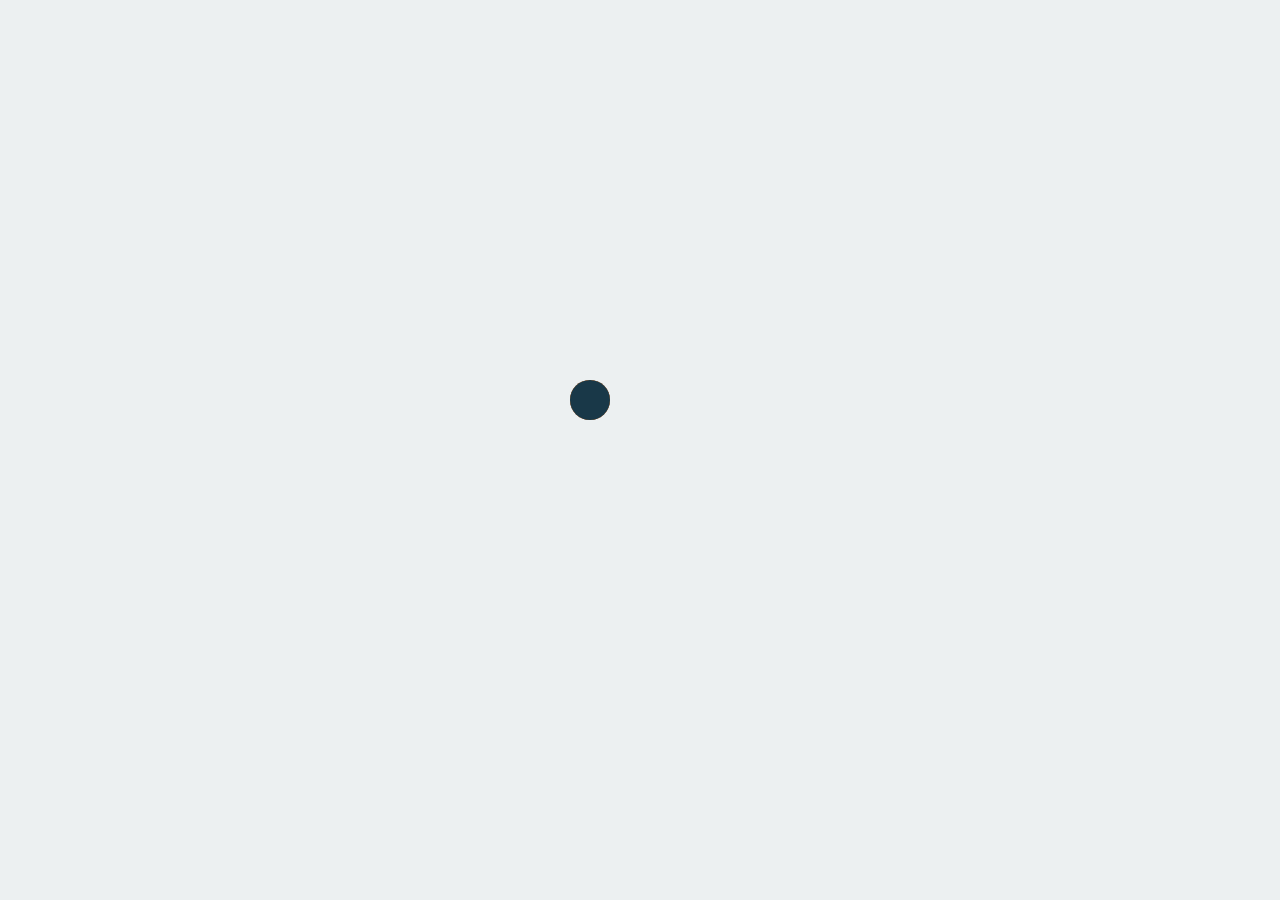
<file: index.html>
<!DOCTYPE html>
<html lang="en">
  <head>
    <meta charset="UTF-8" />
    <meta http-equiv="X-UA-Compatible" content="IE=edge" />
    <meta name="viewport" content="width=device-width, initial-scale=1.0" />
    <!--
      Links 
    -->
    <link rel="stylesheet" href="./style/index.css" />
    <link rel="icon" href="./image/favicon_io/favicon.ico" />
    <link
      rel="stylesheet"
      href="https://unicons.iconscout.com/release/v2.1.6/css/unicons.css"
    />
    <title>Doctor's Meet</title>
    
  </head>
  <script> window.onpopstate = () => history.go(0);
  var k=0; 
  var ss=sessionStorage.getItem(localStorage.getItem('licenseno'));
       var ll=localStorage.getItem('password');
  function hii(){
       
       var xhttp = new XMLHttpRequest();
         
         
           
          var k=localStorage.getItem('licenseno');
          xhttp.open("GET", "http://localhost:8080/ispresent/?id="+encodeURIComponent(parseInt(k)));
xhttp.send();
var count = 1;

 
xhttp.onload = () => {
     console.log(xhttp.response);
      localStorage.setItem("user",xhttp.responseText);
      
     
  }

}
 
           if((ss==null && ll==null ) ||     !(ss==ll))
           {
            alert("Access denied");
            location.href="Website_Preloader.html";
           }         
     function redirect(){
      localStorage.clear();
      sessionStorage.clear();
      window.location.href="Website_Preloader.html";
     }
  
  </script>
  
  <body>
    <nav>
      <div class="container">
        <h2 class="logo element">Doctor's Meet</h2>
        <!-- <div class="search-bar">
          <i class="uil uil-search"></i>
          <input type="search" placeholder="Search here" />
        </div> -->

        <div class="create">
          <label class="btn btn-primary" for="create-post" onclick="redirect()">Logout</label>
          <div class="profile-photo">
            <img src="./image/asset_social/profile-1.jpg" alt="" />
          </div>
        </div>
      </div>
    </nav>
    <!------------------- MAIN ------------------->
    <main>
      <div class="container">
        <!------------------- LEFT ------------------->
        <div class="left">
          <a class="profile">
            <div class="profile-photo">
              <img src="./image/asset_social/profile-1.jpg" />
            </div>
            <div class="handle">
              <script>hii()</script>
  
               
               
              <h4><span id="name"></span></h1>
              <script>
                 
                document.getElementById("name").innerHTML = localStorage.getItem('user');
              </script>
              <p class="text-muted">@<span id="namee"></span></p>
              <script>
                 
                document.getElementById("namee").innerHTML = localStorage.getItem('licenseno');
              </script>
            </div>
          </a>
           
          <!---------------- SIDEBAR ---------------->
          <div class="sidebar">
            <a class="menu-item active">
              <span><i class="uil uil-home"></i></span>
              <h3>Home</h3>
            </a>
            <a class="menu-item">
              <span><i class="uil uil-compass"></i></span>
              <h3>Explore</h3>
            </a>
            <a class="menu-item" id="notifications">
              <span>
                <i class="uil uil-bell"
                  ><small class="notifications-count">9+</small></i
                ></span
              >
              <h3>Notifications</h3>
              <!-------------- Notification pop-up --------------->
              <div class="notifications-popup">
                <div>
                  <div class="profile-photo">
                    <img src="\./image/asset_social/profile-2.jpg" alt="" />
                  </div>
                  <div class="notification-body">
                    <b>Keke Benjamin</b> accepted your friend request
                    <small class="text-muted">2 DAYS</small>
                  </div>
                </div>
                <div>
                  <div class="profile-photo">
                    <img src="./image/asset_social/profile-3.jpg" alt="" />
                  </div>
                  <div class="notification-body">
                    <b>John Doe</b> commented on your post
                    <small class="text-muted">1 HOUR AGO</small>
                  </div>
                </div>
                <div>
                  <div class="profile-photo">
                    <img src="./image/asset_social/profile-4.jpg" alt="" />
                  </div>
                  <div class="notification-body">
                    <b>Mary Oppong</b> and <b>283 others</b> liked your post
                    <small class="text-muted">4 MINUTES AGO</small>
                  </div>
                </div>
                <div>
                  <div class="profile-photo">
                    <img src="./image/asset_social/profile-5.jpg" alt="" />
                  </div>
                  <div class="notification-body">
                    <b>Doris Y. Lartey</b> commented on a post you are tagged in
                    <small class="text-muted">2 DAYS AGO</small>
                  </div>
                </div>
                <div>
                  <div class="profile-photo">
                    <img src="./image/asset_social/profile-6.jpg" alt="" />
                  </div>
                  <div class="notification-body">
                    <b>Donald Trump</b> commented on a post you are tagged in
                    <small class="text-muted">1 HOURS AGO</small>
                  </div>
                </div>
                <div>
                  <div class="profile-photo">
                    <img src="./image/asset_social/profile-7.jpg" alt="" />
                  </div>
                  <div class="notification-body">
                    <b>jane Doe</b> commented on your post
                    <small class="text-muted">1 HOURS AGO</small>
                  </div>
                </div>
              </div>
              <!--------------END NOTIFICATION POPUP------------->
            </a>
            <a class="menu-item" id="messages-notification">
              <span>
                <i class="uil uil-envelope-alt"
                  ><small class="notifications-count">6</small></i
                >
              </span>
              <h3>Messages</h3>
            </a>
           
            <a class="menu-item" id="theme">
              <span>
                <i class="uil uil-palette"></i>
              </span>
              <h3>Theme</h3>
            </a>
          
          </div>
          <!--------------END OF SIDEBAR ------------->
          
          <a href="http://localhost:9090/" > <label for="create-post" class="btn btn-primary" onclick="">CHAT BOT*</label></a>
        </div>

        <!------------------- MIDDLE ------------------->
        <div class="middle">
          <!--------------- story ---------------->
          <!-- <div class="stories">
            <div class="story">
              <div class="profile-photo">
                <img src="./image/asset_social/profile-8.jpg" />
              </div>
              <p class="name">Your Story</p>
            </div>
            <div class="story">
              <div class="profile-photo">
                <img src="./image/asset_social/profile-9.jpg" />
              </div>
              <p class="name">Lilla James</p>
            </div>
            <div class="story">
              <div class="profile-photo">
                <img src="./image/asset_social/profile-10.jpg" />
              </div>
              <p class="name">Winnie Hale</p>
            </div>
            <div class="story">
              <div class="profile-photo">
                <img src="./image/asset_social/profile-11.jpg" />
              </div>
              <p class="name">Daniel Bale</p>
            </div>
            <div class="story">
              <div class="profile-photo">
                <img src="./image/asset_social/profile-12.jpg" />
              </div>
              <p class="name">Jane Doe</p>
            </div>
            <div class="story">
              <div class="profile-photo">
                <img src="./image/asset_social/profile-13.jpg" />
              </div>
              <p class="name">Tina White</p>
            </div>
          </div> -->
          <!-----------END OF story ------------->

          <!-- <form action="" class="create-post">
            <div class="profile-photo">
              <img src="./image/asset_social/profile-1.jpg" />
            </div>
            <input
              type="text"
              placeholder="What's on your mind, Diana?"
              id="create-post"
            />
            <input type="submit" value="Post" class="btn btn-primary" />
          </form>
          <!------------------- FEEDS ----------------->
          <div class="feeds">
            <!------------------- FEED 1 ----------------->
            
            <div class="feed">
              <div class="head">
                <div class="user">
                  <div class="profile-photo">
                    <img src="./image/asset_social/profile-13.jpg" />
                  </div>
                  <div class="info">
                    <h3>Lana Rose</h3>
                    <small>Dubai, 15 MINUTES AGO</small>
                  </div>
                </div>
                <span class="edit">
                  <i class="uil uil-ellipsis-h"></i>
                </span>
              </div>

              <div class="photo">
                <img src="./image/asset_social/feed-2.jpg" />
              </div>

              <div class="action-button">
                <div class="interaction-buttons">
                  <span>
                    <i class="uil uil-heart"></i>
                  </span>
                  <span>
                    <i class="uil uil-comment-dots"></i>
                  </span>
                  <span>
                    <i class="uil uil-share-alt"></i>
                  </span>
                </div>
                <div class="bookmark">
                  <span>
                    <i class="uil uil-bookmark-full"></i>
                  </span>
                </div>
              </div>

              <div class="liked-by">
                <span>
                  <img src="./image/asset_social/profile-10.jpg" />
                </span>
                <span>
                  <img src="./image/asset_social/profile-4.jpg" />
                </span>
                <span>
                  <img src="./image/asset_social/profile-15.jpg" />
                </span>
                <p>Liked by <b>Ernest Achiever</b> and <b>2,323 others</b></p>
              </div>

              <div class="caption">
                <p>
                  <b>Lana Rose</b> Lorem ipsum dolor sit amet consectetur
                  adipisicing elit. Autem, repellendus.
                  <span class="hash-tag">#lifestyle</span>
                </p>
              </div>
              <div class="comments text-muted">View all 277 comments</div>
            </div>
            <!---------------------- FEED 3 --------------------->
            <div class="feed">
              <div class="head">
                <div class="user">
                  <div class="profile-photo">
                    <img src="./image/asset_social/profile-13.jpg" />
                  </div>
                  <div class="info">
                    <h3>Lana Rose</h3>
                    <small>Dubai, 15 MINUTES AGO</small>
                  </div>
                </div>
                <span class="edit">
                  <i class="uil uil-ellipsis-h"></i>
                </span>
              </div>

              <div class="photo">
                <img src="./image/asset_social/feed-3.jpg" />
              </div>

              <div class="action-button">
                <div class="interaction-buttons">
                  <span>
                    <i class="uil uil-heart"></i>
                  </span>
                  <span>
                    <i class="uil uil-comment-dots"></i>
                  </span>
                  <span>
                    <i class="uil uil-share-alt"></i>
                  </span>
                </div>
                <div class="bookmark">
                  <span>
                    <i class="uil uil-bookmark-full"></i>
                  </span>
                </div>
              </div>

              <div class="liked-by">
                <span>
                  <img src="./image/asset_social/profile-10.jpg" />
                </span>
                <span>
                  <img src="./image/asset_social/profile-4.jpg" />
                </span>
                <span>
                  <img src="./image/asset_social/profile-15.jpg" />
                </span>
                <p>Liked by <b>Ernest Achiever</b> and <b>2,323 others</b></p>
              </div>

              <div class="caption">
                <p>
                  <b>Lana Rose</b> Lorem ipsum dolor sit amet consectetur
                  adipisicing elit. Autem, repellendus.
                  <span class="hash-tag">#lifestyle</span>
                </p>
              </div>
              <div class="comments text-muted">View all 277 comments</div>
            </div>
            <!------------------- FEED 4 ------------------->
            <div class="feed">
              <div class="head">
                <div class="user">
                  <div class="profile-photo">
                    <img src="./image/asset_social/profile-13.jpg" />
                  </div>
                  <div class="info">
                    <h3>Lana Rose</h3>
                    <small>Dubai, 15 MINUTES AGO</small>
                  </div>
                </div>
                <span class="edit">
                  <i class="uil uil-ellipsis-h"></i>
                </span>
              </div>

              <div class="photo">
                <img src="./image/asset_social/feed-4.jpg" />
              </div>

              <div class="action-button">
                <div class="interaction-buttons">
                  <span>
                    <i class="uil uil-heart"></i>
                  </span>
                  <span>
                    <i class="uil uil-comment-dots"></i>
                  </span>
                  <span>
                    <i class="uil uil-share-alt"></i>
                  </span>
                </div>
                <div class="bookmark">
                  <span>
                    <i class="uil uil-bookmark-full"></i>
                  </span>
                </div>
              </div>

              <div class="liked-by">
                <span>
                  <img src="./image/asset_social/profile-10.jpg" />
                </span>
                <span>
                  <img src="./image/asset_social/profile-4.jpg" />
                </span>
                <span>
                  <img src="./image/asset_social/profile-15.jpg" />
                </span>
                <p>Liked by <b>Ernest Achiever</b> and <b>2,323 others</b></p>
              </div>

              <div class="caption">
                <p>
                  <b>Lana Rose</b> Lorem ipsum dolor sit amet consectetur
                  adipisicing elit. Autem, repellendus.
                  <span class="hash-tag">#lifestyle</span>
                </p>
              </div>
              <div class="comments text-muted">View all 277 comments</div>
            </div>
            <!---------------------- FEED 6 -------------------->
            <div class="feed">
              <div class="head">
                <div class="user">
                  <div class="profile-photo">
                    <img src="./image/asset_social/profile-13.jpg" />
                  </div>
                  <div class="info">
                    <h3>Lana Rose</h3>
                    <small>Dubai, 15 MINUTES AGO</small>
                  </div>
                </div>
                <span class="edit">
                  <i class="uil uil-ellipsis-h"></i>
                </span>
              </div>

              <div class="photo">
                <img src="./image/asset_social/feed-5.jpg" />
              </div>

              <div class="action-button">
                <div class="interaction-buttons">
                  <span>
                    <i class="uil uil-heart"></i>
                  </span>
                  <span>
                    <i class="uil uil-comment-dots"></i>
                  </span>
                  <span>
                    <i class="uil uil-share-alt"></i>
                  </span>
                </div>
                <div class="bookmark">
                  <span>
                    <i class="uil uil-bookmark-full"></i>
                  </span>
                </div>
              </div>

              <div class="liked-by">
                <span>
                  <img src="./image/asset_social/profile-10.jpg" />
                </span>
                <span>
                  <img src="./image/asset_social/profile-4.jpg" />
                </span>
                <span>
                  <img src="./image/asset_social/profile-15.jpg" />
                </span>
                <p>Liked by <b>Ernest Achiever</b> and <b>2,323 others</b></p>
              </div>

              <div class="caption">
                <p>
                  <b>Lana Rose</b> Lorem ipsum dolor sit amet consectetur
                  adipisicing elit. Autem, repellendus.
                  <span class="hash-tag">#lifestyle</span>
                </p>
              </div>
              <div class="comments text-muted">View all 277 comments</div>
            </div>
            <!---------------------- FEED 7 ---------------------->
            <div class="feed">
              <div class="head">
                <div class="user">
                  <div class="profile-photo">
                    <img src="./image/asset_social/profile-13.jpg" />
                  </div>
                  <div class="info">
                    <h3>Lana Rose</h3>
                    <small>Dubai, 15 MINUTES AGO</small>
                  </div>
                </div>
                <span class="edit">
                  <i class="uil uil-ellipsis-h"></i>
                </span>
              </div>

              <div class="photo">
                <img src="./image/asset_social/feed-6.jpg" />
              </div>

              <div class="action-button">
                <div class="interaction-buttons">
                  <span>
                    <i class="uil uil-heart"></i>
                  </span>
                  <span>
                    <i class="uil uil-comment-dots"></i>
                  </span>
                  <span>
                    <i class="uil uil-share-alt"></i>
                  </span>
                </div>
                <div class="bookmark">
                  <span>
                    <i class="uil uil-bookmark-full"></i>
                  </span>
                </div>
              </div>

              <div class="liked-by">
                <span>
                  <img src="./image/asset_social/profile-10.jpg" />
                </span>
                <span>
                  <img src="./image/asset_social/profile-4.jpg" />
                </span>
                <span>
                  <img src="./image/asset_social/profile-15.jpg" />
                </span>
                <p>Liked by <b>Ernest Achiever</b> and <b>2,323 others</b></p>
              </div>

              <div class="caption">
                <p>
                  <b>Lana Rose</b> Lorem ipsum dolor sit amet consectetur
                  adipisicing elit. Autem, repellendus.
                  <span class="hash-tag">#lifestyle</span>
                </p>
              </div>
              <div class="comments text-muted">View all 277 comments</div>
            </div>
          </div>
          <!------------------- END OF FEEDs -------------------->
        </div>
        <! ============================ END OF MIDDLE ======================== */

        <!------------------- RIGHT ------------------->
        <div class="right">
          <div class="messages">
            <div class="heading">
              <h4>Messages</h4>
              <i class="uil uil-edit"></i>
            </div>
            <!--------------------search bar------------------>
            <div class="search-bar">
              <i class="uil uil-search"></i>
              <input
                type="search"
                placeholder="Search messages"
                id="message-search"
              />
            </div>
            <!----------------- messages caregory-------------------->
           
            <!-------------message 1------------->
            <div class="message">
              <div class="profile-photo">
                <img src="./image/asset_social/profile-17.jpg" />
                <div class="active"></div>
              </div>
              <div class="message-body">
                <h5>Manish Lokhandwale</h5>
                <p class="text-muted">
                  Call Dr. Kirti for further details of the case
                </p>
              </div>
            </div>
            <!-- -------------- Message - 2 ----------------- -->
            <div class="message">
              <div class="profile-photo">
                <img src="./image/asset_social/profile-18.jpg" />
                <div class="active"></div>
              </div>
              <div class="message-body">
                <h5>Ajay khurana</h5>
                <p class="text-muted">Check-out today's patient records</p>
              </div>
            </div>
            <!-- -------------- Message-3 --------------- -->
            <div class="message">
              <div class="profile-photo">
                <img src="./image/asset_social/profile-19.jpg" />
                <div class="active"></div>
              </div>
              <div class="message-body">
                <h5>Dr. Neeraj Murari</h5>
                <p class="text-muted">There is an emergency! Can you come?</p>
              </div>
            </div>
          </div>
          <!---------------End of message ----------->
          <!--------------- friend request ---------------->
          <div class="friend-requests">
            <h4>Requests</h4>
            <!-- ------------- Request-1 -------------- -->
            <div class="request">
              <div class="info">
                <div class="profile-photo">
                  <img src="./image/asset_social/profile-8.jpg" />
                </div>
                <div>
                  <h5>Ankit Banerjee</h5>
                  <p class="text-muted">10 mutual friends</p>
                </div>
              </div>
              <div class="action">
                <button class="btn btn-primary">Accept</button>
                <button class="btn">Decline</button>
              </div>
            </div>
            <!-- ------------- Request-2 -------------- -->
            <div class="request">
              <div class="info">
                <div class="profile-photo">
                  <img src="./image/asset_social/profile-8.jpg" />
                </div>
                <div>
                  <h5>Jacqline Banerjee</h5>
                  <p class="text-muted">2 mutual friends</p>
                </div>
              </div>
              <div class="action">
                <button class="btn btn-primary">Accept</button>
                <button class="btn">Decline</button>
              </div>
            </div>
            <!-- ------------- Request-3 -------------- -->
            <div class="request">
              <div class="info">
                <div class="profile-photo">
                  <img src="./image/asset_social/profile-10.jpg" />
                </div>
                <div>
                  <h5>Jennifer Toplerene</h5>
                  <p class="text-muted">19 mutual friends</p>
                </div>
              </div>
              <div class="action">
                <button class="btn btn-primary">Accept</button>
                <button class="btn">Decline</button>
              </div>
            </div>
          </div>
        </div>
        <!-- ==========END OF RIGHT========= -->
      </div>
    </main>
    <!-- =============== THEME CUSTOMIZATION =============== -->
    <div class="customize-theme">
      <div class="card">
        <h2>Customize your view</h2>
        <p class="text-muted">Manage your font size,color and background</p>

        <!------Font sizes-->
        <div class="font-size">
          <h4>Font size</h4>

          <!-- Choose size  -->
          <div>
            <h6>Aa</h6>
            <div class="choose-size">
              <span class="font-size-1"></span>
              <span class="font-size-2"></span>
              <span class="font-size-3 active"></span>
              <span class="font-size-4"></span>
              <span class="font-size-5"></span>
            </div>
            <h3>Aa</h3>
          </div>
        </div>

        <!-- ------------- primary color -------------- -->
        <div class="color">
          <h4>Color</h4>
          <div class="choose-color">
            <span class="color-1"> </span>
            <span class="color-2"> </span>
            <span class="color-3 active"> </span>
            <span class="color-4"> </span>
            <span class="color-5"> </span>
          </div>
        </div>
        <!--Background color-->
        <div class="background">
          <h4>Background</h4>
          <div class="choose-bg">
            <div class="bg-1 active">
              <span></span>
              <h5 for="bg-1">Light</h5>
            </div>
            <div class="bg-2">
              <span></span>
              <h5 for="bg-2">Dim</h5>
            </div>
            <div class="bg-3">
              <span></span>
              <h5 for="bg-3">Lights Out</h5>
            </div>
          </div>
        </div>
      </div>
    </div>
    <script src="./script.js"></script>
  </body>
</html>
//Ankit
</file>
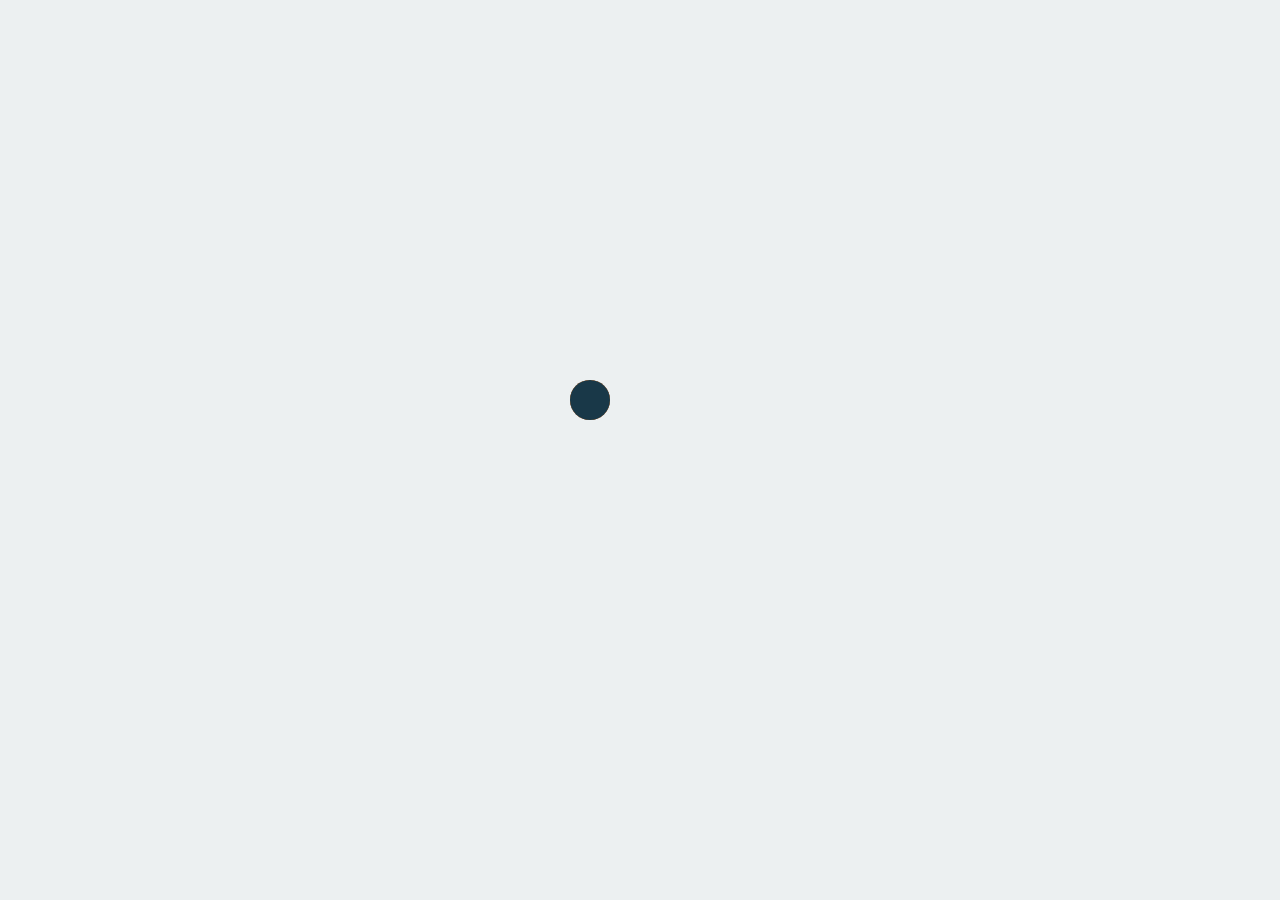
<file: index1.html>
<!DOCTYPE html>
<html lang="en">
  <head>
    <meta charset="UTF-8" />
    <meta http-equiv="X-UA-Compatible" content="IE=edge" />
    <meta name="viewport" content="width=device-width, initial-scale=1.0" />
    <!--
      Links 
    -->
    <link rel="stylesheet" href="./style/index.css" />
    <link rel="icon" href="./image/favicon_io/favicon.ico" />
    <link
      rel="stylesheet"
      href="https://unicons.iconscout.com/release/v2.1.6/css/unicons.css"
    />
    <title>Doctor's Meet</title>
  </head>
  <script> window.onpopstate = () => history.go(0);
    var k=0; 
    var ss=sessionStorage.getItem(localStorage.getItem('licenseno'));
         var ll=localStorage.getItem('password');
    function hii(){
         
         var xhttp = new XMLHttpRequest();
           
           
             
            var k=localStorage.getItem('licenseno');
            xhttp.open("GET", "https://doctorsmeet1.onrender.com/ispresent/?id="+encodeURIComponent(parseInt(k)));
  xhttp.send();
  var count = 1;
  
   
  xhttp.onload = () => {
       console.log(xhttp.response);
        localStorage.setItem("user",xhttp.responseText);
        
       
    }
  
  }
   
             if((ss==null && ll==null ) ||     !(ss==ll))
             {
              alert("Access denied");
              location.href="Website_Preloader.html";
             }         
       function redirect(){
        localStorage.clear();
        sessionStorage.clear();
        window.location.href="Website_Preloader.html";
       }
    
    </script>
  <body>
    <nav>
      <div class="container">
        <h2 class="logo element">Doctor's Meet</h2>

        <div class="create">
          <label class="btn btn-primary" onclick="redirect()" for="create-post">Logout</label>
          <div class="profile-photo">
            <img src="./image/asset_social/profile-1.jpg" alt=""  />
          </div>
        </div>
      </div>
    </nav>
    <!------------------- MAIN ------------------->
    <main>
      <div class="container">
        <!------------------- LEFT ------------------->
        <div class="left">
            <a class="profile">
              <div class="profile-photo">
                <img src="./image/asset_social/profile-1.jpg" />
              </div>
              <div class="handle">
                <script>hii()</script>
    
                 
                 
                <h4><span id="name"></span></h1>
                <script>
                   
                  document.getElementById("name").innerHTML = localStorage.getItem('user');
                </script>
                <p class="text-muted">@<span id="namee"></span></p>
                <script>
                   
                  document.getElementById("namee").innerHTML = localStorage.getItem('licenseno');
                </script>
              </div>
            </a>
             

          <!---------------- SIDEBAR ---------------->
          <div class="sidebar">
            <a class="menu-item active">
              <span><i class="uil uil-home"></i></span>
              <h3>Home</h3>
            </a>
            <a class="menu-item" id="explore">
              <span>
                <i class="uil uil-chart-line"></i>
              </span>
              <h3>Birth Rate</h3>
            </a>
            <a class="menu-item" id="notifications">
              <span>
                <i class="uil uil-bell"
                  ><small class="notifications-count">9+</small></i
                ></span
              >
              <h3>Notifications</h3>
              <!-------------- Notification pop-up --------------->
              <div class="notifications-popup">
                <div>
                  <div class="profile-photo">
                    <img src="\./image/asset_social/profile-2.jpg" alt="" />
                  </div>
                  <div class="notification-body">
                    <b>Dr. Priyanka Gupta</b>  became MD!
                    <small class="text-muted">2 DAYS</small>
                  </div>
                </div>
                <div>
                  <div class="profile-photo">
                    <img src="./image/asset_social/KapilKhare.jpg" alt="" />
                  </div>
                  <div class="notification-body">
                    <b>Dr. Kapil Khare</b> completed my MBBS!
                    <small class="text-muted">1 HOUR AGO</small>
                  </div>
                </div>
                <div>
                  <div class="profile-photo">
                    <img src="./image/asset_social/AnuragSaxena.jpeg" alt="" />
                  </div>
                  <div class="notification-body">
                    <b>Anurag Saxena</b> have his <b>birthday</b> today.
                    <small class="text-muted">4 MINUTES AGO</small>
                  </div>
                </div>
                <div>
                  <div class="profile-photo">
                    <img src="./image/asset_social/SandeepVaishya.jpg" alt="" />
                  </div>
                  <div class="notification-body">
                    <b>Sandeep Vaishya</b> has successfully done the operation.
                    <small class="text-muted">2 DAYS AGO</small>
                  </div>
                </div>
                <div>
                  <div class="profile-photo">
                    <img src="./image/asset_social/HSChhabra.jpg" alt="" />
                  </div>
                  <div class="notification-body">
                    <b>HS. Chhabra</b> is shifting to Delhi.
                    <small class="text-muted">1 HOURS AGO</small>
                  </div>
                </div>
                <div>
                  <div class="profile-photo">
                    <img src="./image/asset_social/VinodRaina.jpg" alt="" />
                  </div>
                  <div class="notification-body">
                    <b>Vinod Raina</b> is awarded as the best <b>Medical Oncologist</b> in Gurgaon.
                    <small class="text-muted">1 HOURS AGO</small>
                  </div>
                </div>
              </div>
              <!--------------END NOTIFICATION POPUP------------->
            </a>
            <a class="menu-item" id="messages-notification">
              <span>
                <i class="uil uil-envelope-alt"
                  ><small class="notifications-count">3</small></i
                >
              </span>
              <h3>Last Messages</h3>
            </a>
            <a class="menu-item" id="theme">
              <span>
                <i class="uil uil-palette"></i>
              </span>
              <h3>Theme</h3>
            </a>
            <a class="menu-item" id="setting">
              <span>
                <i class="uil uil-chart-line"></i>
              </span>
              <h3>Death Rate</h3>
            </a>
          </div>
          <!--------------END OF SIDEBAR ------------->
          <a href="https://doctorschattingapp.onrender.com" > <label for="create-post" class="btn btn-primary" onclick="">Refer</label></a>
        </div>

        <!------------------- MIDDLE ------------------->
        <div class="middle">
          <!------------------- FEEDS ----------------->
          <div class="feeds">
            <!------------------- FEED 1 ----------------->
            <div class="feed">
              <div class="head">
                <div class="user">
                  <div class="profile-photo">
                    <img src="./image/asset_social/TOILogo.png" />
                  </div>
                  <div class="info">
                    <h3>Times of India</h3>
                    <small>Noida, 15 MINUTES AGO</small>
                  </div>
                </div>
                <span class="edit">
                  <i class="uil uil-ellipsis-h"></i>
                </span>
              </div>

              <div class="photo">
                <img src="./image/asset_social/feed-1.jpg" />
              </div>

              <div class="action-button">
      
                <div class="bookmark">
                  <span>
                    <i class="uil uil-bookmark-full"></i>
                  </span>
                </div>
              </div>

      

              <div class="caption">
                <p>
                  <span><i class="uil uil-compass"></i></span>
                  <b>Five Noida</b> doctors booked for remdesivir 'delay'! <br>
                  <p>Five doctors of a private hospital have been booked uder IPC section 304(A)
                    (causing death by negligence) in an FIR filed on the recommendation from the health department, whose preliminary inquiry found merit in allegations of a "delay" in administering remdesivir to a 22-year old college student who died during the second wave of Covid last year. 
                  </p>
                  <span class="hash-tag">#lifestyle</span>
                </p>
              </div>
              
            </div>
            <!------------------ FEED 2 ------------------>
            <div class="feed">
              <div class="head">
                <div class="user">
                  <div class="profile-photo">
                    <img src="./image/asset_social/HindustanTimes.png" />
                  </div>
                  <div class="info">
                    <h3>HindustanTimes</h3>
                    <small>Mumbai, 25 MINUTES AGO</small>
                  </div>
                </div>
                <span class="edit">
                  <i class="uil uil-ellipsis-h"></i>
                </span>
              </div>

              <div class="photo">
                <img src="./image/asset_social/feed-2.jpg" />
              </div>

              <div class="action-button">
              
                <div class="bookmark">
                  <span>
                    <i class="uil uil-bookmark-full"></i>
                  </span>
                </div>
              </div>

              <div class="caption">
                <p>
                  <span><i class="uil uil-compass"></i></span>
                  <b>Shocking! 8 years on,</b> two doctors' booked for women death!
                  <p>Eight years after a 48 year old-woman died during treatment in Sion Hospital, the police have booked two doctors for causing the death by negligence. The Sion booked Dr. Harshal Thadsare and Dr. Deepali Jadhav under section 304A of the IPC. The police filled the case after receiving a report from JJ Hospital recently. 
                  </p>
                  <span class="hash-tag">#lifestyle</span>
                </p>
              </div>
        
            </div>
            <!---------------------- FEED 3 --------------------->
            <div class="feed">
              <div class="head">
                <div class="user">
                  <div class="profile-photo">
                    <img src="./image/asset_social/TheHindu2.png" />
                  </div>
                  <div class="info">
                    <h3>The Hindu</h3>
                    <small>Telangana, 1 HOUR AGO</small>
                  </div>
                </div>
                <span class="edit">
                  <i class="uil uil-ellipsis-h"></i>
                </span>
              </div>

              <div class="photo">
                <img src="./image/asset_social/feed-3.jpg" />
              </div>

              <div class="action-button">
               
                <div class="bookmark">
                  <span>
                    <i class="uil uil-bookmark-full"></i>
                  </span>
                </div>
              </div>

              <div class="caption">
                <p>
                  <span><i class="uil uil-compass"></i></span>
                  <b>Telangana:</b> Fake doctors busted in Jangaon! <br>
                  <p>JANGAON: Task force police arrested a fake doctor in Shivunipally village of Station Ghanpur mandal in Jangaon district on monday. Poilce also seized stethoscopes, a rubber stamp, a patient register, a letterhead, visiting cards, phamplets, referral sheets, allopathy and ayurvedic medicines and a smartphone. The fake doctor was identified as Akash Kumar Biswas. Speaking to the media, Task force inspector V Naresh Kumar stated that in the last 10 years, the accused treated 3,650 patients without any authentic certificates and legal permissions from the concerned medical department.</p>
                  <span class="hash-tag">#lifestyle</span>
                </p>
              </div>
            
            </div>
            <!------------------- FEED 4 ------------------->
            <div class="feed">
              <div class="head">
                <div class="user">
                  <div class="profile-photo">
                    <img src="./image/asset_social/TheNewYorkTimes.jpg" />
                  </div>
                  <div class="info">
                    <h3>The New York Times</h3>
                    <small>United Kingdom, 30 MINUTES AGO</small>
                  </div>
                </div>
                <span class="edit">
                  <i class="uil uil-ellipsis-h"></i>
                </span>
              </div>

              <div class="photo">
                <img src="./image/asset_social/feed-4.jpg" />
              </div>

              <div class="action-button">
              
                <div class="bookmark">
                  <span>
                    <i class="uil uil-bookmark-full"></i>
                  </span>
                </div>
              </div>

              

              <div class="caption">
                <p>
                  <span><i class="uil uil-compass"></i></span>
                  <b>Camridge University</b> 
                  <p>The team, including researchers from the University of Cambridge in the UK, said the blood cells were grown form stem cells from donors. The red cells were then transfused into healthy volunteers. This is the first time in the world that red blood cells that have grown in a labortaory have been given to another person as a part of trial into blood transform.</p>
                  <span class="hash-tag">#lifestyle</span>
                </p>
              </div>
             
            </div>
            <!---------------------- FEED 6 -------------------->
            <div class="feed">
              <div class="head">
                <div class="user">
                  <div class="profile-photo">
                    <img src="./image/asset_social/DailyMail.png" />
                  </div>
                  <div class="info">
                    <h3>Daily Mail</h3>
                    <small>California, 18 HOURS AGO</small>
                  </div>
                </div>
                <span class="edit">
                  <i class="uil uil-ellipsis-h"></i>
                </span>
              </div>

              <div class="photo">
                <img src="./image/asset_social/feed-5.jpg" />
              </div>

              <div class="action-button">
                
                <div class="bookmark">
                  <span>
                    <i class="uil uil-bookmark-full"></i>
                  </span>
                </div>
              </div>

              

              <div class="caption">
                <p>
                  <span><i class="uil uil-compass"></i></span>
                  <b>Viral Video:</b> California-Based Opthalmologist Removes 23 Contact Lenses From Woman's Eye. <br><br>
                  <p>
                    Showing the process of removing each layer of contact lenses from the eyes of an anonymous woman who applied contact lenses for 23 mights in a row without taking them off each day, an opthalmologist named Dr Katerina Kurteeva from California was in shock and shared the video on Instagram.
                  </p>
                  <span class="hash-tag">#lifestyle</span>
                </p>
              </div>
              
            </div>
            <!---------------------- FEED 7 ---------------------->
            <div class="feed">
              <div class="head">
                <div class="user">
                  <div class="profile-photo">
                    <img src="./image/asset_social/TheGuardian.png" />
                  </div>
                  <div class="info">
                    <h3>The Guardian</h3>
                    <small>New York, 35 MINUTES AGO</small>
                  </div>
                </div>
                <span class="edit">
                  <i class="uil uil-ellipsis-h"></i>
                </span>
              </div>

              <div class="photo">
                <img src="./image/asset_social/PolioVirus.webp" />
              </div>

              <div class="action-button">
               
                <div class="bookmark">
                  <span>
                    <i class="uil uil-bookmark-full"></i>
                  </span>
                </div>
              </div>

            

              <div class="caption">
                <p>
                  <span><i class="uil uil-compass"></i></span>
                  <b>New York : </b> Poliovirus found in New York City wastewater.
                  <br>
                  <p>Hochul declared a state disaster emergency that allows EMS workers, midwives, and pharmacists to administer polio vaccines and allows doctors to issue standing orders for the vaccine. Data on immunizations will be used to focus vaccination efforts where they are needed the most.</p>
                  <span class="hash-tag">#lifestyle</span>
                </p>
              </div>
              
            </div>
          </div>
          <!------------------- END OF FEEDs -------------------->
        </div>
         <!-- ============================ END OF MIDDLE ========================  -->

        <!------------------- RIGHT ------------------->
        <div class="right">
          <div class="messages">
            <div class="heading">
              <h4>Last Messages</h4>
              <i class="uil uil-edit"></i>
            </div>
            <!--------------------search bar------------------>
            <div class="search-bar">
              <i class="uil uil-search"></i>
              <input
                type="search"
                placeholder="Search messages"
                id="message-search"
              />
            </div>
            <!----------------- messages caregory-------------------->
           
            <!-------------message 1------------->
            <div class="message">
              <div class="profile-photo">
                <img src="./image/asset_social/ManishLokhandwala.jpg" />
                <div class="active"></div>
              </div>
              <div class="message-body">
                <h5>Dr. Manish Lokhandwale</h5>
                <p class="text-muted">
                  Call Dr. Kirti for further details of the case
                </p>
              </div>
            </div>
            <!-- -------------- Message - 2 ----------------- -->
            <div class="message">
              <div class="profile-photo">
                <img src="./image/asset_social/AjayKhurana.png" />
                <div class="active"></div>
              </div>
              <div class="message-body">
                <h5>Dr. Ajay khurana</h5>
                <p class="text-muted">Check-out today's patient records</p>
              </div>
            </div>
            <!-- -------------- Message-3 --------------- -->
            <div class="message">
              <div class="profile-photo">
                <img src="./image/asset_social/NeerajMurari.jpg" />
                <div class="active"></div>
              </div>
              <div class="message-body">
                <h5>Dr. Neeraj Murari</h5>
                <p class="text-muted">There is an emergency! Can you come?</p>
              </div>
            </div>
          </div>
          <!---------------End of message ----------->
          <!--------------- friend request ---------------->
          <div class="friend-requests">
            <h4>Facts</h4>
            <!-- ------------- Request-1 -------------- -->
            <div class="request">
              <div class="info">
                <div class="profile-photo">
                  <img src="./image/asset_social/NerveImpulses.png" />
                </div>
                <div>
                  <h5>Nerve Impulses</h5>
                  <p class="text-muted"><q style="font-family:cursive;">Nerve Impulses travel at over 400km/hr (249 mi/hr)</q></p>
                </div>
              </div>
            </div>
            <!-- ------------- Request-2 -------------- -->
            <div class="request">
              <div class="info">
                <div class="profile-photo">
                  <img src="./image/asset_social/HeartQuote.jpg" />
                </div>
                <div>
                  <h5>Heart</h5>
                  <p class="text-muted"><q style="font-family: cursive;">Our heart beats around 100,00 times everyday or about 30 million times in a year."</q></p>
                </div>
              </div>
            </div>
            <!-- ------------- Request-3 -------------- -->
            <div class="request">
              <div class="info">
                <div class="profile-photo">
                  <img src="./image/asset_social/EyeQuote.jpg" />
                </div>
                <div>
                  <h5>Eye</h5>
                  <p class="text-muted"><q style="font-family:cursive;">Our eyes can distinguish up to ten million colour surfaces and take in more information than the largest telescope known to man.</q></p>
                </div>
              </div>
            </div>
            <div class="request">
              <div class="info">
                <div class="profile-photo">
                  <img src="./image/asset_social/LungsQuotes.webp" />
                </div>
                <div>
                  <h5>Lungs</h5>
                  <p class="text-muted"><q style="font-family:cursive;">Our lungs inhale over two million litres of air every day, without even thinking. Their surface area is large enough to cover one side of a tennis court.</q></p>
                </div>
              </div>
            </div>
            <div class="request">
              <div class="info">
                <div class="profile-photo">
                  <img src="./image/asset_social/NoseQuotes.jpg" />
                </div>
                <div>
                  <h5>Nose</h5>
                  <p class="text-muted"><q style="font-family:cursive;">Our nose is our personal air-conditioning system: it warms cold air, cools hot air and filters impurities.</q></p>
                </div>
              </div>
            </div>
          </div>
        </div>
        <!-- ==========END OF RIGHT========= -->
      </div>
    </main>
    <!-- =============== THEME CUSTOMIZATION =============== -->
    <div class="customize-theme">
      <div class="card">
        <h2>Customize your view</h2>
        <p class="text-muted">Manage your font size,color and background</p>

        <!------Font sizes-->
        <div class="font-size">
          <h4>Font size</h4>

          <!-- Choose size  -->
          <div>
            <h6>Aa</h6>
            <div class="choose-size">
              <span class="font-size-1"></span>
              <span class="font-size-2"></span>
              <span class="font-size-3 active"></span>
              <span class="font-size-4"></span>
              <span class="font-size-5"></span>
            </div>
            <h3>Aa</h3>
          </div>
        </div>

        <!-- ------------- primary color -------------- -->
        <div class="color">
          <h4>Color</h4>
          <div class="choose-color">
            <span class="color-1"> </span>
            <span class="color-2"> </span>
            <span class="color-3 active"> </span>
            <span class="color-4"> </span>
            <span class="color-5"> </span>
          </div>
        </div>
        <!--Background color-->
        <div class="background">
          <h4>Background</h4>
          <div class="choose-bg">
            <div class="bg-1 active">
              <span></span>
              <h5 for="bg-1">Light</h5>
            </div>
            <div class="bg-2">
              <span></span>
              <h5 for="bg-2">Dim</h5>
            </div>
            <div class="bg-3">
              <span></span>
              <h5 for="bg-3">Lights Out</h5>
            </div>
          </div>
        </div>
      </div>
    </div>

    <!-- // Customise setting //-->
    <div class="customize-setting">
      <div class="card">
        <h2>Analytics</h2>
        <p class="text-muted">Check the death rate of various countries.</p>
        <div class="mycontainer">

          <h1>Death Rate Per 1000 People!</h1>
  
          <div class="column" data-percent="9.4">
              <img src="/image/asset_social/india.jpg" alt="...">
              <div class="progress-bar">
                  <div class="progress"></div>
                  <span class="circle"></span>
                  <p class="percent"></p>
              </div>
          </div>
  
          <div class="column" data-percent="10">
              <img src="/image/asset_social/spain.jpg" alt="...">
              <div class="progress-bar">
                  <div class="progress"></div>
                  <span class="circle"></span>
                  <p class="percent"></p>
              </div>
          </div>
  
          <div class="column" data-percent="19">
              <img src="/image/asset_social/germany.jpg" alt="...">
              <div class="progress-bar">
                  <div class="progress"></div>
                  <span class="circle"></span>
                  <p class="percent"></p>
              </div>
          </div>
  
          <div class="column" data-percent="12">
              <img src="/image/asset_social/france.jpg" alt="...">
              <div class="progress-bar">
                  <div class="progress"></div>
                  <span class="circle"></span>
                  <p class="percent"></p>
              </div>
          </div>
  
          <div class="column" data-percent="11">
              <img src="/image/asset_social/italy.jpg" alt="...">
              <div class="progress-bar">
                  <div class="progress"></div>
                  <span class="circle"></span>
                  <p class="percent"></p>
              </div>
          </div>
  
          <div class="column" data-percent="8">
              <img src="/image/asset_social/america.jpg" alt="...">
              <div class="progress-bar">
                  <div class="progress"></div>
                  <span class="circle"></span>
                  <p class="percent"></p>
              </div>
          </div>
  
      </div>
      </div>
    </div>

    <!-- -----------------// customise-explore //------------------ -->
    <div class="customize-explore">
      <div class="card">
        <h2>Analytics</h2>
        <p class="text-muted">Check the birth rate of various countries.</p>
        <div class="mycontainer">

          <h1>Birth Rate Per 1000 Peoples!</h1>
  
          <div class="column" data-percent="60">
              <img src="/image/asset_social/india.jpg" alt="...">
              <div class="progress-bar">
                  <div class="progress"></div>
                  <span class="circle"></span>
                  <p class="percent"></p>
              </div>
          </div>
  
          <div class="column" data-percent="45">
              <img src="/image/asset_social/spain.jpg" alt="...">
              <div class="progress-bar">
                  <div class="progress"></div>
                  <span class="circle"></span>
                  <p class="percent"></p>
              </div>
          </div>
  
          <div class="column" data-percent="80">
              <img src="/image/asset_social/germany.jpg" alt="...">
              <div class="progress-bar">
                  <div class="progress"></div>
                  <span class="circle"></span>
                  <p class="percent"></p>
              </div>
          </div>
  
          <div class="column" data-percent="65">
              <img src="/image/asset_social/france.jpg" alt="...">
              <div class="progress-bar">
                  <div class="progress"></div>
                  <span class="circle"></span>
                  <p class="percent"></p>
              </div>
          </div>
  
          <div class="column" data-percent="95">
              <img src="/image/asset_social/italy.jpg" alt="...">
              <div class="progress-bar">
                  <div class="progress"></div>
                  <span class="circle"></span>
                  <p class="percent"></p>
              </div>
          </div>
  
          <div class="column" data-percent="35">
              <img src="/image/asset_social/america.jpg" alt="...">
              <div class="progress-bar">
                  <div class="progress"></div>
                  <span class="circle"></span>
                  <p class="percent"></p>
              </div>
          </div>
  
      </div>
        
      </div>
    </div>
    
    <script src="./script.js"></script>
  </body>
</html>
</file>
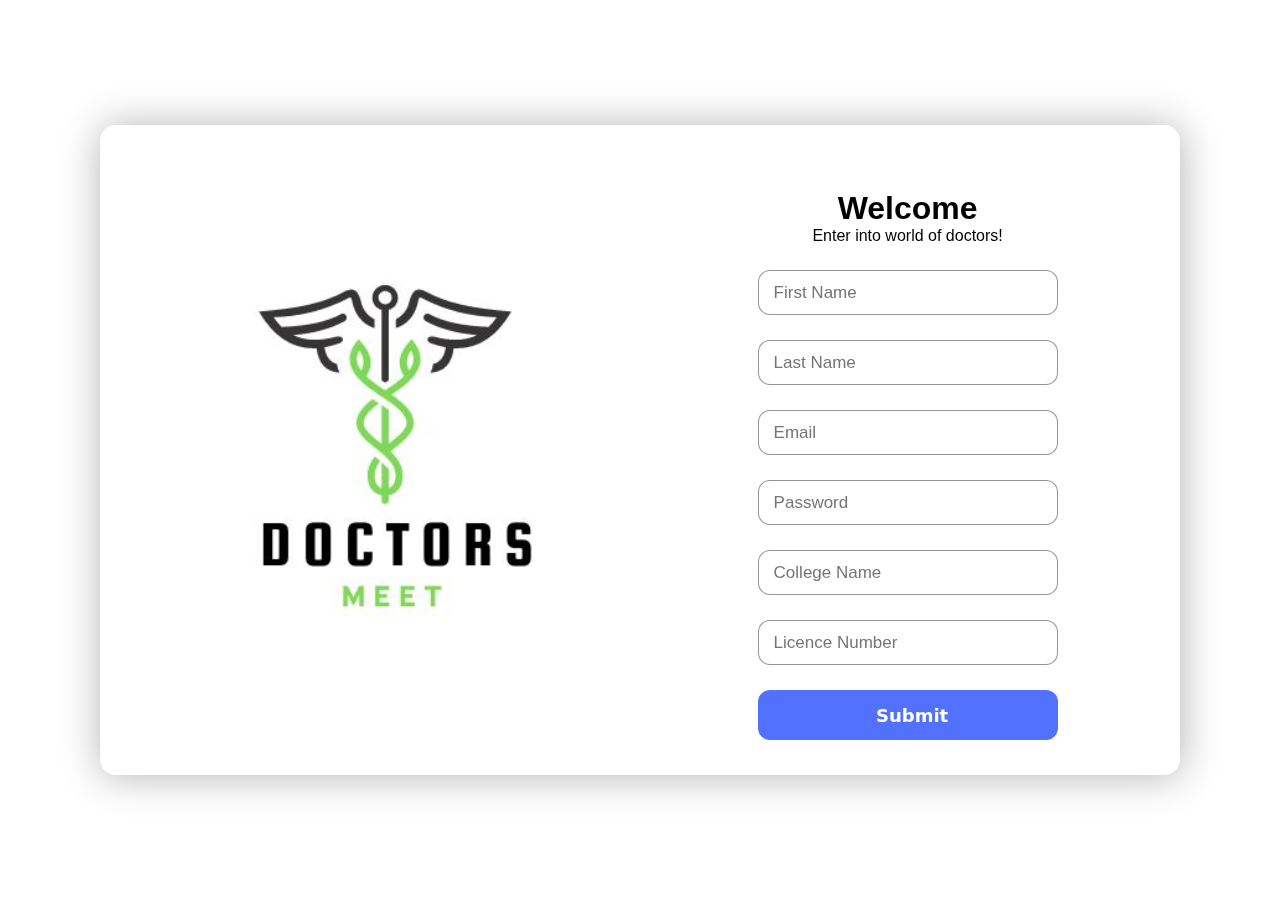
<file: Registration_Form.html>
<!DOCTYPE html>
<html lang="en">
  <head>
    <meta charset="UTF-8" />
    <meta http-equiv="X-UA-Compatible" content="IE=edge" />
    <meta name="viewport" content="width=device-width, initial-scale=1.0" />
    <title>Login Form</title>
    <link rel="stylesheet" href="./style/form.css" />
    <script>
       function HVG(){
        var Firstname=document.getElementById("Firstname");
        var Lastname=document.getElementById("Lastname");
        var email=document.getElementById("email");
        var  password=document.getElementById("Password");
        var  collegename=document.getElementById("Collegename");
        var license=document.getElementById("Licenseno");
        var xmlhttp = new XMLHttpRequest();   // new HttpRequest instance 
var theUrl = "http://ec2-16-170-140-94.eu-north-1.compute.amazonaws.com:8080/register";
xmlhttp.open("POST", theUrl);
xmlhttp.setRequestHeader("Content-Type", "application/json;charset=UTF-8");
xmlhttp.send(JSON.stringify({ "name": Firstname.value+Lastname.value,
     "firstName": Firstname.value,
     "lastName":  Lastname.value,
     "email":  email.value,
     "password":  password.value,
     "collegeName":  collegename.value,
     "license":  license.value}));
      
     xmlhttp.onload = () => {
      var k= xmlhttp.responseText
    console.log(k);   
    if(k=="false")
    {
      alert("Doctor Already Present !!.... Click Ok to continue");
      location.href="Login_Form.html";
       
    }
    else
    {
      alert("Doctor Added SuccessFully.. Click Ok to continue");
      location.href="Login_Form.html";
       
    }
  
  };
  
  }
  function validName(fname, lname) {
    var pattern = /^[a-zA-Z\s]+$/;
    if (fname.value.match(pattern) && lname.value.match(pattern)) {
      return true;
    } else {
      alert("Invalid name credentials");
      return false;
    }
  }
 function validCname(cname) {
    var pattern = /^[a-zA-Z]+$/;
    if (cname.value.match(pattern)) {
      return true;
    } else {
      alert(" Invalid college name!");
      return false;
    }
  }
  function validEmail(email) {
    var pattern = /^\w+([\.-]?\w+)@\w+([\.-]?\w+)(\.\w{2,3})+$/;
    if (email.value.match(pattern)) {
      return true;
    } else {
      alert("Invalid Email!");
      return false;
    }
  }
  
  function validLicence(lic) {
    var pattern = /^\d+$/;
    if (lic.value.match(pattern)) {
      return true;
    } else {
      alert("Invalid licence number!");
      return false;
    }
  }
  
  function KK(){
    const lic =validLicence(document.getElementById('Licenseno'));
    const email =  validEmail(document.getElementById('email'));
    const cname =  validCname(document.getElementById('Collegename')); 
    const vname = validName(document.getElementById('Firstname'),document.getElementById('Lastname'));

  if(vname && cname && email && lic) HVG();
  }
    </script>
     
    
  </head>
  <body>
    <div class="box">
      <div class="subdiv-left"></div>
      <div class="subdiv-right">
        <!-- <h4>New here? <span><a href="">Register</a></span></h4> -->
        <h1>Welcome</h1>
        <p>Enter into world of doctors!</p>
       
        <div>
          
              
                 
        
          <input id="Firstname" type="text" placeholder="First Name"  required />
          <input id="Lastname" type="text" placeholder="Last Name" required />
          <input id="email"  type="email" placeholder="Email" required />
          <input id="Password"  type="password" placeholder="Password"  required/>
          <input  id="Collegename" type="text" placeholder="College Name" required />
          <input id= "Licenseno" type="tel" placeholder="Licence Number" required />
          <input   type="submit" placeholder="Sign In" class="button" onclick="KK()" />
        </div>
      </div>
    </div>
  </body>
</html>
</file>
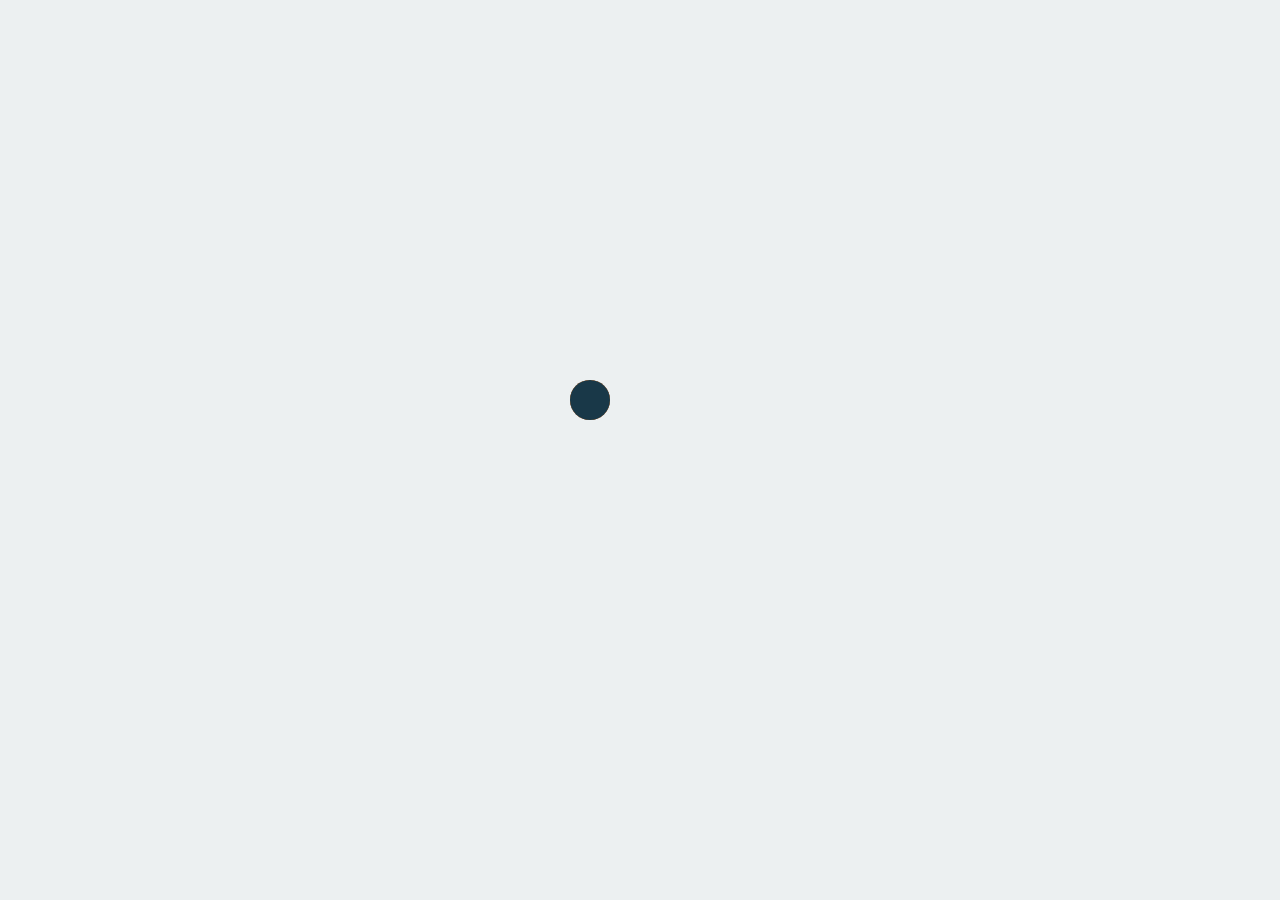
<file: Website_Preloader.html>
<!DOCTYPE html>
<html lang="en">

<head>

    <title>First_Page_Loader_Page</title>

    <style>
        * {
    margin: 0;
    padding: 0;
    box-sizing: border-box;
}

body {
    height: 100vh;
    display: flex;
    align-items: center;
    justify-content: center;
    background: #ecf0f1;
}

.content h1 {
    color: #193848;
    text-align: center;
    text-transform: uppercase;
    font: 900 2.5rem 'Montserrat';
}

.loader {
    position: absolute;
    width: 100%;
    height: 100%;
    background: #ecf0f1;
}

.loader .loader-inner {
    position: absolute;
    top: 50%;
    left: 50%;
    width: 100px;
    height: 100px;
    transform: translate(-50%, -50%);
}

.loader span {
    position: absolute;
    width: 40%;
    height: 40%;
    border-radius: 50%;
    animation: loading 2s ease infinite;
}

.loader span:nth-child(1) {
    background: #19a6bc;
    animation-delay: .5s;
}

.loader span:nth-child(2) {
    background: #f63d3a;
    animation-delay: 1s;
}

.loader span:nth-child(3) {
    background: #f0a543;
    animation-delay: 1.5s;
}

.loader span:nth-child(4) {
    background: #193848;
    animation-delay: 2s;
}

@keyframes loading {
    0%, 100% {
        transform: translate(0);
    }

    25% {
        transform: translate(80px);
    }

    50% {
        transform: translate(80px, 80px);
    }

    75% {
        transform: translate(0, 80px);
    }
}

.loader.fadeOut {
    animation: fadeOut 1s alternate;
}
button {
    position: relative;
    display: inline-block;
    overflow: hidden;
    color: #fff;
    margin: 50px 0;
    padding: 18px 36px;
    border-radius: 36px;
    font: 600 22px 'Poppins';
    letter-spacing: 1px;
    background: linear-gradient(
        #006cb9, #005999
    );
}

span {
    position: absolute;
    border-radius: 50%;
    background: #ffffff;
    transform: translate(-50%, -50%);
    pointer-events: none;
    animation: animate 1s linear infinite;
}

@keyframes animate {

    from {
        width: 0;
        height: 0;
        opacity: .2;
    }

    to {
        width: 500px;
        height: 500px;
        opacity: 0;
    }

}
@keyframes fadeOut {
    to {
        opacity: 0;
    }
}
    </style>

</head>

<body>

    <div class="content">
        <h1>
            Welcome to Doctor's Meet 🩺:)
        </h1>
       <center><a href="Login_Form.html"><button>Login / Sign-Up</button></a></center>
    </div>

    <div class="loader">
        <div class="loader-inner">
            <span></span>
            <span></span>
            <span></span>
            <span></span>
        </div>
    </div>

    <script>
        const loader = document.querySelector('.loader');

window.addEventListener('load', () => {

    // Making 5s delay in website loading
    setTimeout(() => {

        loader.classList.add('fadeOut');
        setTimeout(() => {
            loader.style.display = 'none';
        }, 1000);

    }, 5000);

});
const buttons = document.querySelectorAll('button');

buttons.forEach(button => {

    button.addEventListener('mouseenter', function (e) {

        const x = e.clientX - e.target.offsetLeft;
        const y = e.clientY - e.target.offsetTop;
        const ripples = document.createElement('span');
        
        ripples.style.left = `${x}px`;
        ripples.style.top = `${y}px`;

        this.appendChild(ripples);
        setTimeout(() => {
            ripples.remove();
        }, 1000);

    });

})
    </script>
</body>

</html>
</file>
<file: style/index.css>
/* Font links */
@import url("https://fonts.googleapis.com/css2?family=Poppins&display=swap");

:root {
  /* color */
  --primary-color-hue: 252;
  --dark-color-lightness: 17%;
  --light-color-lightness: 95%;
  --white-color-lightness: 100%;

  --color-white: hsl(252, 30%, var(--white-color-lightness));
  --color-light: hsl(252, 30%, var(--light-color-lightness));
  --color-gray: hsl(var(--primary-color-hue), 15%, 65%);
  --color-primary: hsl(var(--primary-color-hue), 75%, 60%);
  --color-secondary: hsl(252, 100%, 90%);
  --color-success: hsl(120, 95%, 65%);
  --color-danger: hsl(0, 95%, 65%);
  --color-dark: hsl(252, 30%, var(--dark-color-lightness));
  --color-black: hsl(252, 30%, 10%);

  --border-radius: 2rem;
  --card-border-radius: 1rem;
  --btn-padding: 0.6rem 2rem;
  --search-padding: 0.6rem 1rem;
  --card-padding: 1rem;

  --sticky-top-left: 5.4rem;
  --sticky-top-right: -18rem;
}

*,
*::before,
*::after {
  margin: 0;
  padding: 0;
  outline: 0;
  box-sizing: border-box;
  text-decoration: none;
  list-style: none;
  border: none;
}

body {
  font-family: "Poppins", sans-serif;
  color: var(--color-dark);
  background: var(--color-light);
  overflow-x: hidden;
}

/* General Styles */

.container {
  width: 80%;
  margin: 0 auto;
}
.profile-photo {
  width: 2.7rem;
  aspect-ratio: 1/1;
  border-radius: 50%;
  overflow: hidden;
}
img {
  display: block;
  width: 100%;
}
.btn {
  display: inline-block;
  padding: var(--btn-padding);
  font-weight: 500;
  border-radius: var(--border-radius);
  cursor: pointer;
  transition: all 300ms ease;
  font-size: 0.9rem;
}
.btn:hover {
  opacity: 0.8;
}
.btn-primary {
  background: var(--color-primary);
  color: white;
}
.text-bold {
  font-weight: 500;
}
.text-muted {
  color: var(--color-gray);
}

/* --------------- Navbar ----------- */
nav {
  width: 100%;
  background: var(--color-white);
  padding: 0.7rem 0;
  position: fixed;
  top: 0;
  z-index: 10;
}
nav .container {
  display: flex;
  align-items: center;
  justify-content: space-between;
}
.search-bar {
  background: var(--color-light);
  border-radius: var(--border-radius);
  padding: var(--search-padding);
}
.search-bar input[type="search"] {
  background: transparent;
  width: 30vw;
  margin-left: 1rem;
  font-size: 0.9rem;
  color: var(--color-dark);
}
nav .search-bar input[type="search"]::placeholder {
  color: var(--color-gray);
}
nav .create {
  display: flex;
  align-items: center;
  gap: 2rem;
}

/* ==================== MAIN ==================== */
main {
  position: relative;
  top: 5.4rem;
}

main .container {
  display: grid;
  grid-template-columns: 18vw auto 20vw;
  column-gap: 2rem;
  position: relative;
}

/* =================== LEFT ================= */
main .container .left {
  height: max-content;
  position: sticky;
  top: var(--sticky-top-left);
}

main .container .left .profile {
  padding: var(--card-padding);
  background: var(--color-white);
  border-radius: var(--card-border-radius);
  display: flex;
  align-items: center;
  column-gap: 1rem;
  width: 100%;
}

/* -------------------- SIDEBAR -------------------- */
.left .sidebar {
  margin-top: 1rem;
  background: var(--color-white);
  border-radius: var(--card-border-radius);
}
.left .sidebar .menu-item {
  display: flex;
  align-items: center;
  height: 4rem;
  cursor: pointer;
  transition: all 300ms ease;
  position: relative;
}
.left .sidebar .menu-item:hover {
  background: var(--color-light);
}
.left .sidebar i {
  font-size: 1.4rem;
  color: var(--color-gray);
  margin-left: 2rem;
  position: relative;
}
.left .sidebar i .notifications-count {
  background: var(--color-danger);
  color: white;
  font-size: 0.7rem;
  width: fit-content;
  border-radius: 0.8rem;
  padding: 0.1rem 0.4rem;
  position: absolute;
  top: -0.2rem;
  right: -0.3rem;
}
.left .sidebar h3 {
  margin-left: 1.5rem;
  font-size: 1rem;
}
.left .sidebar .active {
  background: var(--color-light);
}
.left .sidebar .active i,
.left .sidebar .active h3 {
  color: var(--color-primary);
}
.left .sidebar .active::before {
  content: "";
  display: block;
  width: 0.5rem;
  height: 100%;
  position: absolute;
  background: var(--color-primary);
}
.left .sidebar .menu-item:first-child.active {
  border-top-left-radius: var(--card-border-radius);
  overflow: hidden;
}
.left .sidebar .menu-item:last-child.active {
  border-bottom-left-radius: var(--card-border-radius);
  overflow: hidden;
}
.left .btn {
  margin-top: 1rem;
  width: 100%;
  text-align: center;
  padding: 1rem 0;
}
/* ----------------------- NOTIFICATION POPUP --------------------- */
.left .notifications-popup {
  position: absolute;
  top: 0;
  left: 110%;
  width: 30rem;
  background: var(--color-white);
  padding: var(--card-padding);
  border-radius: var(--card-border-radius);
  box-shadow: 0 0 2rem hsl(var(--color-primary), 75%, 60%, 25%);
  z-index: 8;
  display: none;
}
.left .notifications-popup::before {
  content: "";
  width: 1.2rem;
  height: 1.2rem;
  display: block;
  background: var(--color-white);
  position: absolute;
  left: -0.6rem;
  transform: rotate(45deg);
}
.left .notifications-popup > div {
  display: flex;
  align-items: start;
  gap: 1rem;
  margin-bottom: 1rem;
}
.left .notifications-popup small {
  display: block;
}
/* ================== MIDDLE ================ */
/* .middle .stories {
  display: flex;
  justify-content: space-between;
  height: 12rem;
  gap: 0.5rem;
}
.middle .stories .story {
  padding: var(--card-padding);
  border-radius: var(--card-border-radius);
  display: flex;
  flex-direction: column;
  justify-content: space-between;
  align-items: center;
  color: var(--color-white);
  font-size: 0.75rem;
  width: 100%;
  position: relative;
  overflow: hidden;
}
.middle .stories .story:nth-child(1) {
  background: url("./../image/asset_social/story-1.jpg") no-repeat center
    center/cover;
}
.middle .stories .story:nth-child(2) {
  background: url("./../image/asset_social/story-2.jpg") no-repeat center
    center/cover;
}
.middle .stories .story:nth-child(3) {
  background: url("./../image/asset_social/story-3.jpg") no-repeat center
    center/cover;
}
.middle .stories .story:nth-child(4) {
  background: url("./../image/asset_social/story-4.jpg") no-repeat center
    center/cover;
}
.middle .stories .story:nth-child(5) {
  background: url("./../image/asset_social/story-5.jpg") no-repeat center
    center/cover;
}
.middle .stories .story:nth-child(6) {
  background: url("./../image/asset_social/story-6.jpg") no-repeat center
    center/cover;
}
.middle .stories .story::before {
  content: "";
  display: block;
  width: 100%;
  height: 5rem;
  background: linear-gradient(transparent, rgba(0, 0, 0, 0.75));
  position: absolute;
  bottom: 0;
}
.middle .stories .story .name {
  z-index: 2;
}
.middle .story .profile-photo {
  width: 2rem;
  height: 2rem;
  align-self: start;
  border: 3px solid var(--color-primary);
}
*/
/* ================== CREATE POST =============== */
/* .middle .create-post {
  width: 100%;
  display: flex;
  align-items: center;
  justify-content: space-between;
  margin-top: 1rem;
  background: var(--color-white);
  padding: 0.4rem var(--card-padding);
  border-radius: var(--border-radius);
}
.middle .create-post input[type="text"] {
  justify-self: start;
  width: 100%;
  padding-left: 1rem;
  background: transparent;
  color: var(--color-dark);
  margin-right: 1rem;
} */

/* ======================= FEEDS ==================== */
.middle .feeds .feed {
  background: var(--color-white);
  border-radius: var(--card-border-radius);
  padding: var(--card-padding);
  margin: 1rem 0;
  font-size: 0.85rem;
  line-height: 1.5;
}

.middle .feed .head {
  display: flex;
  /* gap: 1rem; */
  justify-content: space-between;
}
.middle .feed .user {
  display: flex;
  gap: 1rem;
}
.middle .feed .photo {
  border-radius: var(--card-border-radius);
  overflow: hidden;
  margin: 0.7rem 0;
}
.middle .feed .action-button {
  display: flex;
  justify-content: space-between;
  align-content: center;
  font-size: 1.4rem;
  margin: 0.6rem;
}
.middle .liked-by {
  display: flex;
}
.middle .liked-by span {
  width: 1.4rem;
  height: 1.4rem;
  display: block;
  border-radius: 50%;
  overflow: hidden;
  border: 2px solid var(--color-white);
  margin-left: -0.6rem;
}
.middle .liked-by span:first-child {
  margin: 0;
}
.middle .liked-by p {
  margin-left: 0.5rem;
}

/* ================================= RIGHT ============================ */
main .container .right {
  height: max-content;
  position: sticky;
  top: var(--sticky-top-right);
  bottom: 0;
}
.right .messages {
  background: var(--color-white);
  border-radius: var(--card-border-radius);
  padding: var(--card-padding);
}
.right .messages .heading {
  display: flex;
  align-items: center;
  justify-content: space-between;
  margin-bottom: 1rem;
}
.right .messages i {
  font-size: 1.4rem;
}
.right .messages .search-bar {
  display: flex;
  margin-bottom: 1rem;
}
.right .messages .category {
  display: flex;
  justify-content: space-between;
  margin-bottom: 1rem;
}
.right .messages .category h6 {
  width: 100%;
  text-align: center;
  border-bottom: 4px solid var(--color-light);
  padding-bottom: 0.5rem;
  font-size: 0.85rem;
}
.right .messages .category .active {
  border-color: var(--color-dark);
}
.right .messages .message {
  display: flex;
  gap: 1rem;
  margin-bottom: 1rem;
  align-items: start;
}
.right .profile-photo img {
  border-radius: 50%;
}
.right .messages .message:last-child {
  margin: 0;
}
.right .messages .message p {
  font-size: 0.8rem;
}
.right .messages .message .profile-photo .active {
  width: 0.8rem;
  height: 0.8rem;
  border-radius: 50%;
  position: absolute;
  overflow: visible;
  border-radius: 50%;
  border: 3px solid var(--color-white);
  background: var(--color-success);
  bottom: 0;
  right: 0;
}
.right .message .profile-photo {
  position: relative;
  overflow: visible;
}
.right .message .message-requests {
  color: var(--color-primary);
}
/* /-----Friend Requests-----/ */
.right .friend-requests {
  margin-top: 1rem;
}
.right .friend-requests h4 {
  color: var(--color-gray);
  margin: 1rem 0;
}
.right .request {
  background: var(--color-white);
  padding: var(--card-padding);
  border-radius: var(--card-border-radius);
  margin-bottom: 1rem;
}
.right .request .info {
  display: flex;
  gap: 1rem;
  margin-bottom: 1rem;
}
.right .request .action {
  display: flex;
  gap: 1rem;
}

/* ================ THEME CUSTOMIZATION ================ */
.customize-theme {
  background: rgba(255, 255, 255, 0.5);
  width: 100vw;
  height: 100vh;
  position: fixed;
  top: 0;
  left: 0;
  z-index: 100;
  text-align: center;
  display: grid;
  place-items: center;
  font-size: 0.9rem;
  display: none;
}

.customize-theme .card {
  background: var(--color-white);
  padding: 3rem;
  border-radius: var(--card-border-radius);
  width: 50%;
  box-shadow: 0 0 1rem var(--color-primary);
}

/* ------------------- Font Size -------------------- */
.customize-theme .font-size {
  /* margin: 5rem; */
  margin-top: 5rem;
}
.customize-theme .font-size > div {
  display: flex;
  justify-content: space-between;
  align-items: center;
  background: var(--color-light);
  padding: var(--search-padding);
  border-radius: var(--card-border-radius);
}
.customize-theme .choose-size {
  background: var(--color-secondary);
  height: 0.3rem;
  width: 100%;
  margin: 0 1rem;
  display: flex;
  justify-content: space-between;
  align-items: center;
}

.customize-theme .choose-size span {
  width: 1rem;
  height: 1rem;
  background: var(--color-secondary);
  border-radius: 50%;
  cursor: pointer;
}

.customize-theme .choose-size span.active {
  background: var(--color-primary);
}

/* FONT SIZE */
.customize-theme .color {
  margin-top: 2rem;
}
.customize-theme .choose-color {
  background: var(--color-light);
  padding: var(--search-padding);
  border-radius: var(--card-border-radius);
  display: flex;
  align-items: center;
  justify-content: space-between;
}
.customize-theme .choose-color span {
  width: 2.2rem;
  height: 2.2rem;
  border-radius: 50%;
}
.customize-theme .choose-color span:nth-child(1) {
  background: hsl(252, 75%, 60%);
}
.customize-theme .choose-color span:nth-child(2) {
  background: hsl(52, 75%, 60%);
}
.customize-theme .choose-color span:nth-child(3) {
  background: hsl(352, 75%, 60%);
}
.customize-theme .choose-color span:nth-child(4) {
  background: hsl(152, 75%, 60%);
}
.customize-theme .choose-color span:nth-child(5) {
  background: hsl(202, 75%, 60%);
}
.customize-theme .choose-color span.active {
  border: 5px solid white;
}
/* Background */
.customize-theme .background {
  margin-top: 2rem;
}
.customize-theme .choose-bg {
  display: flex;
  align-items: center;
  justify-content: space-between;
  gap: 1.5rem;
}
.customize-theme .choose-bg > div {
  padding: var(--card-padding);
  width: 100%;
  display: flex;
  align-items: center;
  font-size: 1rem;
  font-weight: bold;
  border-radius: 0.4rem;
  cursor: pointer;
}
.customize-theme .choose-bg > div.active {
  border: 2px solid var(--color-primary);
}
.customize-theme .choose-bg .bg-1 {
  background: white;
  color: black;
}
.customize-theme .choose-bg .bg-2 {
  background: hsl(252, 30%, 17%);
  color: white;
}
.customize-theme .choose-bg .bg-3 {
  background: hsl(252, 30%, 10%);
  color: white;
}
.customize-theme .choose-bg > div span {
  width: 2rem;
  height: 2rem;
  border: 2px solid var(--color-gray);
  border-radius: 50%;
  margin-right: 1rem;
}
/* ================= 
  MEDIA QUERIES FOR SMALL LAPTOP AND BIG TABLETS 
   =================
*/
@media screen and (max-width: 1200px) {
  .container {
    width: 96%;
  }

  main .container {
    grid-template-columns: 5rem auto 30vw;
    gap: 1rem;
  }

  .left {
    width: 5rem;
    z-index: 5;
  }

  main .container .left .profile {
    display: none;
  }

  .sidebar h3 {
    display: none;
  }

  .left .btn {
    display: none;
  }

  .customize-theme .card {
    width: 80vw;
  }
}
/*===========================
MEDIA QUERIES FOR SMALL TABLETS
=============================
*/
@media screen and (max-width: 992px) {
  nav .search-bar {
    display: none;
  }

  main .container {
    grid-template-column: 0 auto 5rem;
    gap: 0;
  }

  main .container .left {
    grid-column: 3/4;
    position: fixed;
    bottom: 0;
    right: 0;
  }

  /* /--------NOTIFICATION POPUP--------/ */
  .left .notifications-popup {
    position: absolute;
    left: -20rem;
    width: 20rem;
  }

  .left .notifications-popup::before {
    display: absolute;
    top: 1.3rem;
    left: calc(20rem - 0.6rem);
    display: block;
  }

  main .container .middle {
    grid-column: 1/3;
  }

  main .container .right {
    display: none;
  }

  .customize-theme .card {
    width: 92vw;
  }
}

/*----------------- curstomise setting ---------------- */

.customize-setting {
  background: rgba(255, 255, 255, 0.5);
  width: 100vw;
  height: 100vh;
  position: fixed;
  top: 0;
  left: 0;
  z-index: 100;
  text-align: center;
  display: grid;
  place-items: center;
  font-size: 0.9rem;
  display: none;
}

.customize-setting .card {
  background: var(--color-white);
  padding: 3rem;
  border-radius: var(--card-border-radius);
  width: 50%;
  box-shadow: 0 0 1rem var(--color-primary);
}

/* /------------------------ customise explore ------------------/ */
.customize-explore {
  background: rgba(255, 255, 255, 0.5);
  width: 100vw;
  height: 100vh;
  position: fixed;
  top: 0;
  left: 0;
  z-index: 100;
  text-align: center;
  display: grid;
  place-items: center;
  font-size: 0.9rem;
  display: none;
}

.customize-explore .card {
  background: var(--color-white);
  padding: 3rem;
  border-radius: var(--card-border-radius);
  width: 50%;
  box-shadow: 0 0 1rem var(--color-primary);
}

/* ------------------- Chatbot float ---------------- */
.customize-chatbot {
  background: rgba(255, 255, 255, 0.5);
  width: 100vw;
  height: 100vh;
  position: fixed;
  top: 0;
  left: 0;
  z-index: 100;
  text-align: center;
  display: grid;
  place-items: center;
  font-size: 0.9rem;
  display: none;
}

.customize-chatbot .card {
  background: var(--color-white);
  padding: 3rem;
  border-radius: var(--card-border-radius);
  width: 50%;
  box-shadow: 0 0 1rem var(--color-primary);
}









/* ==========================ABHI'S PROGRESS BAR SECTION================================ */
.mycontainer {
  display: flex;
  align-items: center;
  justify-content: space-around;
  position: relative;
  width: 560px;
  height: 440px;
  padding: 32px 18px;
  /* background: #fff; */
  text-align: center;
  border-radius: 8px;
  margin-left: 150px;
}

.mycontainer h1 {
  position: absolute;
  top: 20px;
  letter-spacing: 1px;
}

.mycontainer .column {
  position: relative;
  display: flex;
  justify-content: center;
  height: 100%;
}

.column img {
  position: absolute;
  bottom: 0;
  width: 40px;
}

.column .progress-bar {
  position: absolute;
  bottom: 50px;
  width: 15px;
  height: 60%;
  transform: rotateX(180deg);
}

.column .progress-bar .progress {
  background: #ff0055;
  border-radius: 3px;
}

.column .progress-bar .circle {
  position: absolute;
  width: 25px;
  height: 25px;
  background: #fff;
  border: 6px solid #ff0055;
  border-radius: 50%;
  transform: translateY(-8px) translateX(-13px);
}

.column .progress-bar .percent {
  font-size: 18px;
  font-weight: 600;
  margin: 22px -12px;
  transform: rotateX(180deg);
}
</file>
<file: style/form.css>
body {
  margin: 0;
  padding: 0;
  background: url("https://i.postimg.cc/3w2WZXH6/backgroundpic.jpg");
  background-repeat: no-repeat;
  background-size: cover;
  background-attachment: fixed;
  background-position: center center;
}

.box {
  width: 90%;
  max-width: 1080px;
  height: 650px;
  background-color: rgba(255, 255, 255, 0.1);
  position: absolute;
  top: 50%;
  left: 50%;
  transform: translate(-50%, -50%);
  border-radius: 1rem;
  backdrop-filter: blur(1px);
  box-shadow: 1px 1px 40px rgba(0, 0, 0, 0.3);
  box-sizing: border-box;
}

.subdiv-left {
  width: 50%;
  height: 620px;
  margin: 15px;
  margin-right: 0;
  float: left;
  background-color: aqua;
  /* Abhi Bete Changes Required over here  for the image of the logo of our website*/
  background: url("/image/logo.jpg") no-repeat center
    center;
  background-attachment: fixed;
  border-radius: 1rem;
  background-size: cover;
  box-sizing: border-box;
}

.subdiv-right {
  width: 44%;
  height: 620px;
  margin: 15px;
  float: left;
  border-radius: 1rem;
  box-sizing: border-box;
  padding: 50px;
}

/* .subdiv-right h4{
  font-family: 'Segoe UI', Tahoma, Geneva, Verdana, sans-serif;
  margin-bottom: 40px;
  font-weight: 600;
  text-align: right;
} */

.subdiv-right h1 {
  font-family: "Segoe UI", Tahoma, Geneva, Verdana, sans-serif;
  margin: 0;
  text-align: center;
  font-size: 2em;
  color: black;
}

.subdiv-right p {
  font-family: "Segoe UI", Tahoma, Geneva, Verdana, sans-serif;
  text-align: center;
  font-weight: 500;
  margin-bottom: 20px;
  color: black;
  margin: 0;
}

input {
  width: 100%;
  max-width: 300px;
  height: 45px;
  border-radius: 0.75rem;
  margin: 25px auto;
  display: block;
  border: 0.117em solid rgba(116, 116, 116, 0.76);
  font-family: "Segoe UI", Tahoma, Geneva, Verdana, sans-serif;
  font-size: 17px;
  box-sizing: border-box;
  padding-left: 15px;
}

input:focus {
  outline: none;
}

.forget_password {
  font-family: "Segoe UI", Tahoma, Geneva, Verdana, sans-serif;
  text-align: center;
  font-weight: 500;
  text-decoration: none;
}

.button {
  background-color: #5271ff;
  color: white;
  cursor: pointer;
  font-family: system-ui, -apple-system, BlinkMacSystemFont, "Segoe UI", Roboto,
    Oxygen, Ubuntu, Cantarell, "Open Sans", "Helvetica Neue", sans-serif;
  font-weight: 600;
  font-size: 1.125rem;
  height: 50px;
  border: 2px solid #5271ff;
}

.subdiv-right h3 {
  font-family: "Segoe UI", Tahoma, Geneva, Verdana, sans-serif;
  text-align: center;
  font-weight: 500;
  color: black;
}

.social-icons {
  width: fit-content;
  margin: auto;
  display: block;
}

.social-icons a {
  padding: 0 10px;
  font-size: 40px;
  color: #5271ff;
}

@media only screen and (max-width: 860px) {
  .subdiv-left {
    display: none;
  }

  .subdiv-right {
    width: 100%;
    margin: auto;
    display: block;
  }
}
</file>
